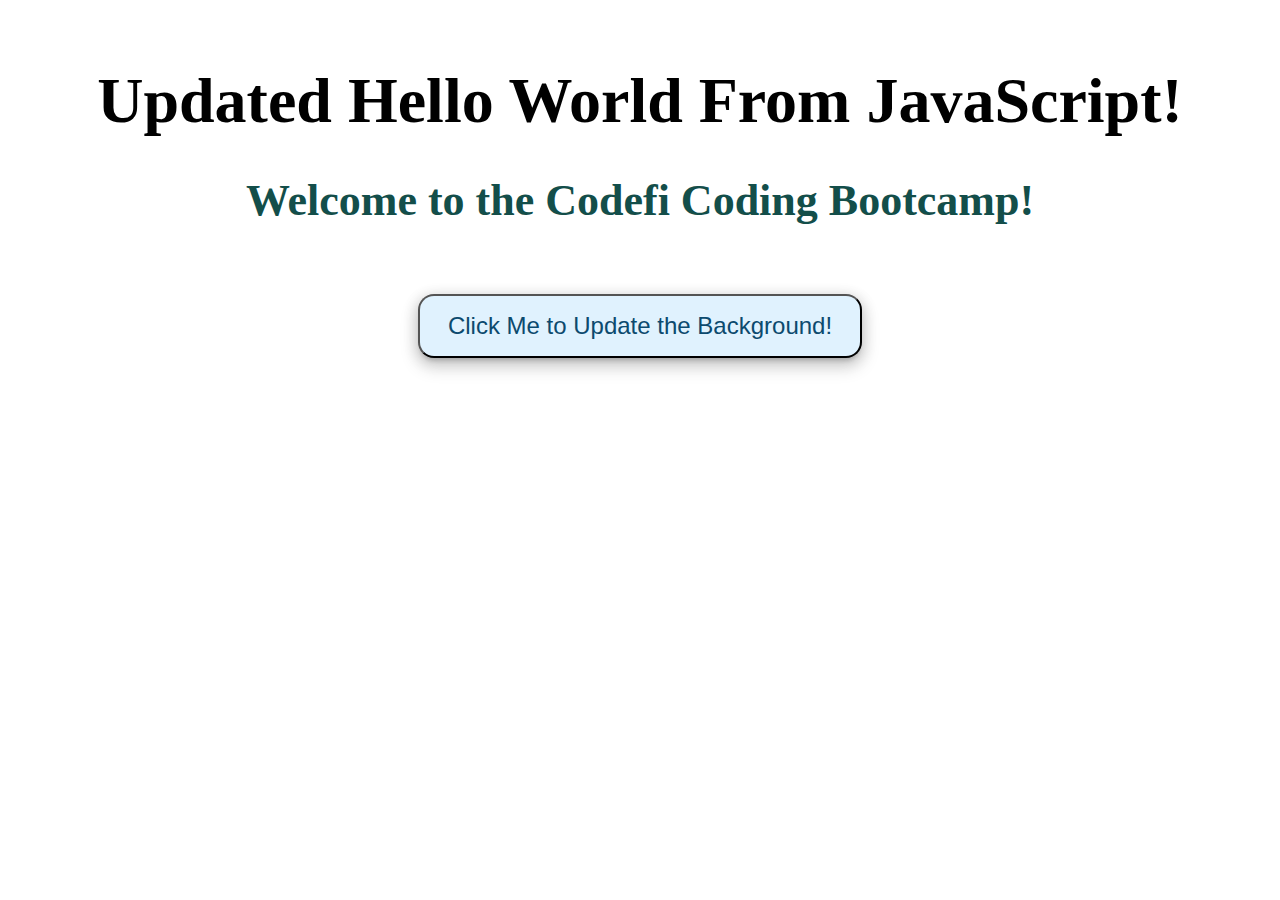
<file: C1_Getting-Started_JavaScript/~Finished Code/index.html>
<!DOCTYPE html>
<html lang="en">
  <head>
    <!-- * PROJECT META DATA * -->
    <!-- Meta Tags -->
    <meta charset="UTF-8" />
    <meta http-equiv="X-UA-Compatible" content="IE=edge" />
    <meta name="viewport" content="width=device-width, initial-scale=1.0" />

    <!-- Links -->
    <link rel="stylesheet" href="./styles.css" />

    <!-- Title -->
    <title>Getting Starting w/ JavaScript</title>
  </head>

  <body>
    <!-- * MAIN CONTENT * -->
    <section class="container">
      <h1>Hello World!</h1>
      <h2 class="heading-two">Welcome to the Codefi Coding Bootcamp!</h2>

      <button onclick="updateColors()" class="btn-primary">
        Click Me to Update the Background!
      </button>
    </section>

    <!-- * JAVASCRIPT * -->
    <script src="./main.js"></script>
  </body>
</html>
</file>
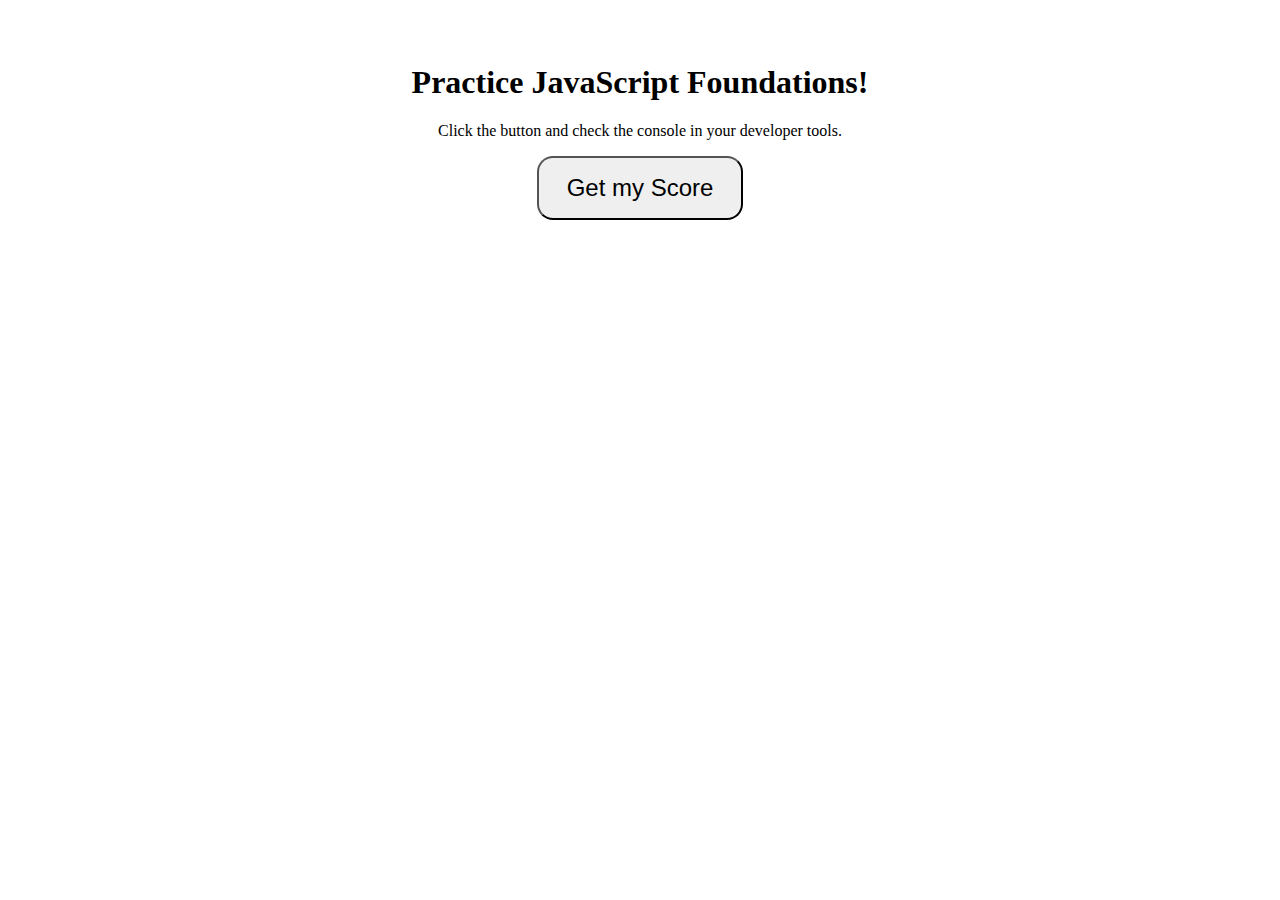
<file: C3_JavaScript-Foundations-Part-2_JavaScript/~Finished Code/index.html>
<!DOCTYPE html>
<html lang="en">
  <head>
    <meta charset="UTF-8" />
    <meta http-equiv="X-UA-Compatible" content="IE=edge" />
    <meta name="viewport" content="width=device-width, initial-scale=1.0" />
    <link rel="stylesheet" href="styles.css" />
    <title>JavaScript Foundations - Part 2</title>
  </head>
  <body>
    <!-- * MAIN CONTENT * -->
    <section class="container">
      <h1>Practice JavaScript Foundations!</h1>
      <p>Click the button and check the console in your developer tools.</p>

      <button onclick="gradeAssignment(99)" class="btn-primary">
        Get my Score
      </button>
    </section>

    <!-- * JAVASCRIPT * -->
    <script src="./functions.js"></script>
    <script src="./objects.js"></script>
    <script src="./built-in-objects.js"></script>
  </body>
</html>
</file>
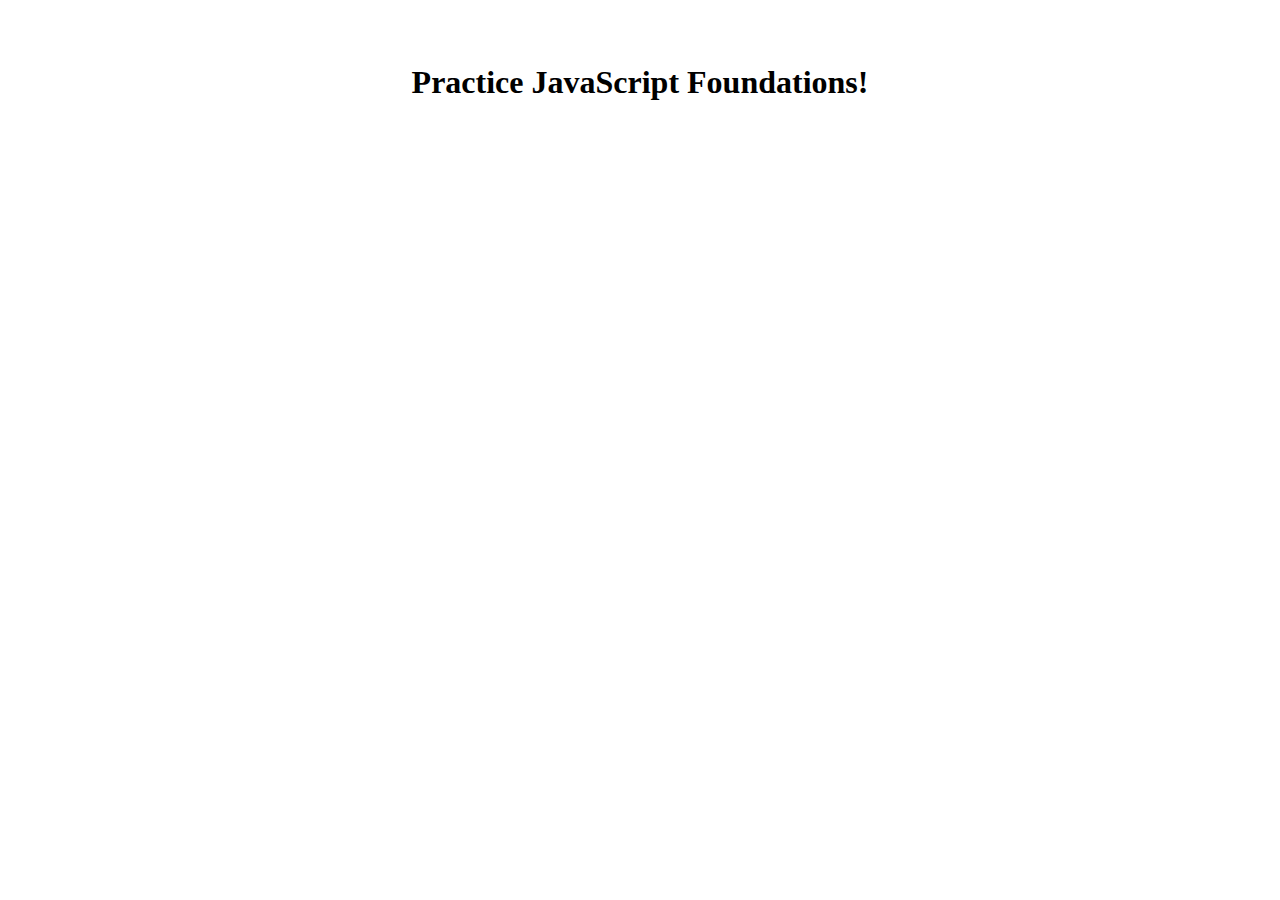
<file: C3_JavaScript-Foundations-Part-2_JavaScript/~Starter Code/index.html>
<!DOCTYPE html>
<html lang="en">
  <head>
    <meta charset="UTF-8" />
    <meta http-equiv="X-UA-Compatible" content="IE=edge" />
    <meta name="viewport" content="width=device-width, initial-scale=1.0" />
    <link rel="stylesheet" href="styles.css" />
    <title>JavaScript Foundations - Part 2</title>
  </head>
  <body>
    <!-- * MAIN CONTENT * -->
    <section class="container">
      <h1>Practice JavaScript Foundations!</h1>
    </section>

    <!-- * JAVASCRIPT * -->
    <!-- <script src="./functions.js"></script> -->
    <!-- <script src="./objects.js"></script> -->
    <!-- <script src="./built-in-objects.js"></script> -->
  </body>
</html>
</file>
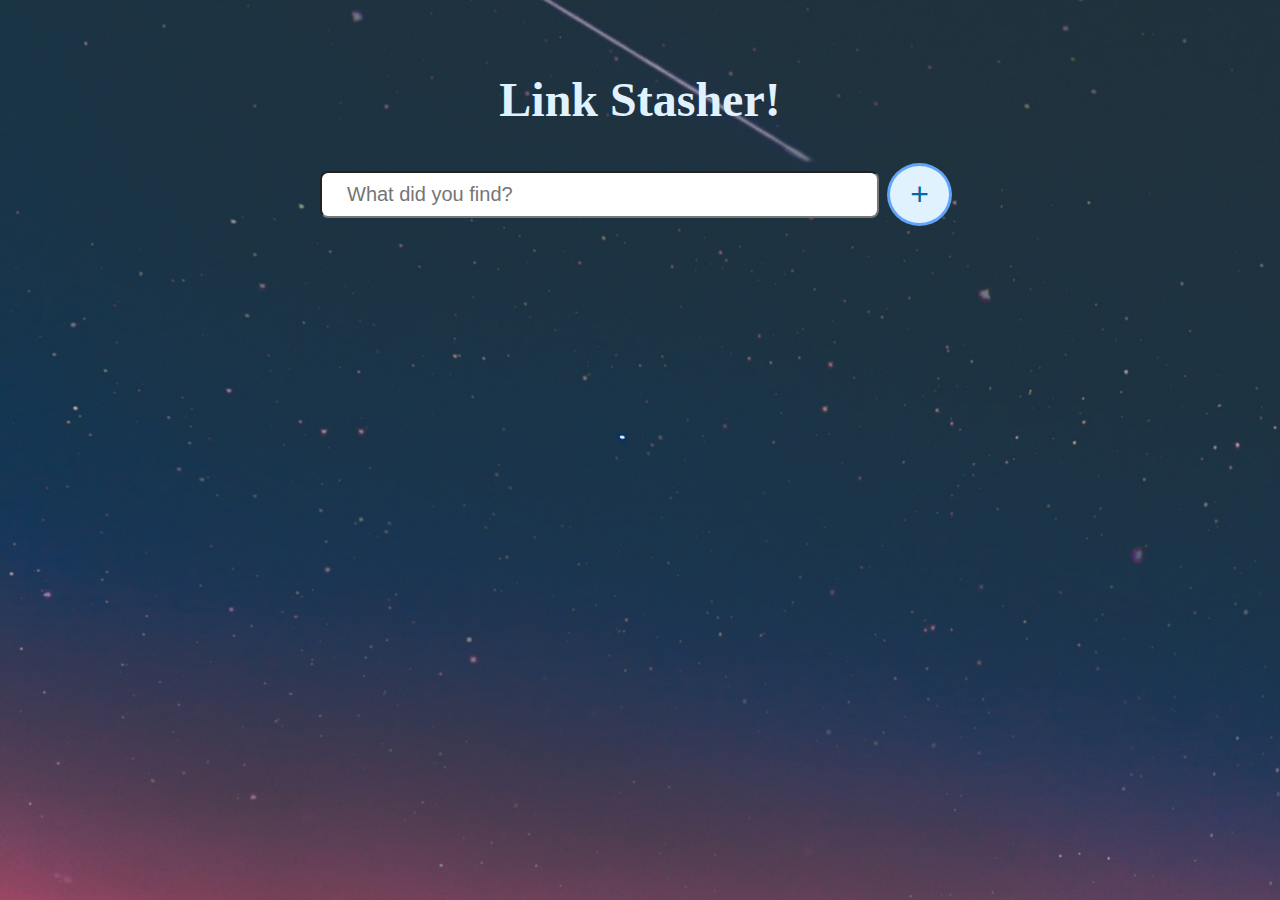
<file: C5_Bookmarking-App_JavaScript/~Finished Code/index.html>
<!DOCTYPE html>
<html lang="en">
  <head>
    <meta charset="UTF-8" />
    <meta http-equiv="X-UA-Compatible" content="IE=edge" />
    <meta name="viewport" content="width=device-width, initial-scale=1.0" />
    <title>Link Stasher | Save Links & Clear Your Mind!</title>
    <link rel="stylesheet" href="styles.css" />
  </head>
  <body>
    <!-- * MAIN CONTENT * -->
    <main class="container">
      <!-- Title -->
      <h1>Link Stasher!</h1>

      <!-- Overlay -->
      <div class="overlay"></div>

      <!-- Input Form -->
      <form id="link-form">
        <label for="link" class="sr-only">Enter Your Link</label>
        <input
          class="link-input"
          type="text"
          id="link"
          name="link"
          placeholder="What did you find?"
        />
        <button type="submit" class="btn" aria-label="Add new link">
          &plus;
        </button>
      </form>

      <!-- Link List -->
      <ul class="link-list">
        <!-- <li>
          <a class="link" href="/">This is a test link</a>
        </li>
        <li>
          <a class="link" href="/">This is a test link</a>
        </li> -->
      </ul>
    </main>

    <!-- * JAVASCRIPT * -->
    <script src="./app.js"></script>
  </body>
</html>
</file>
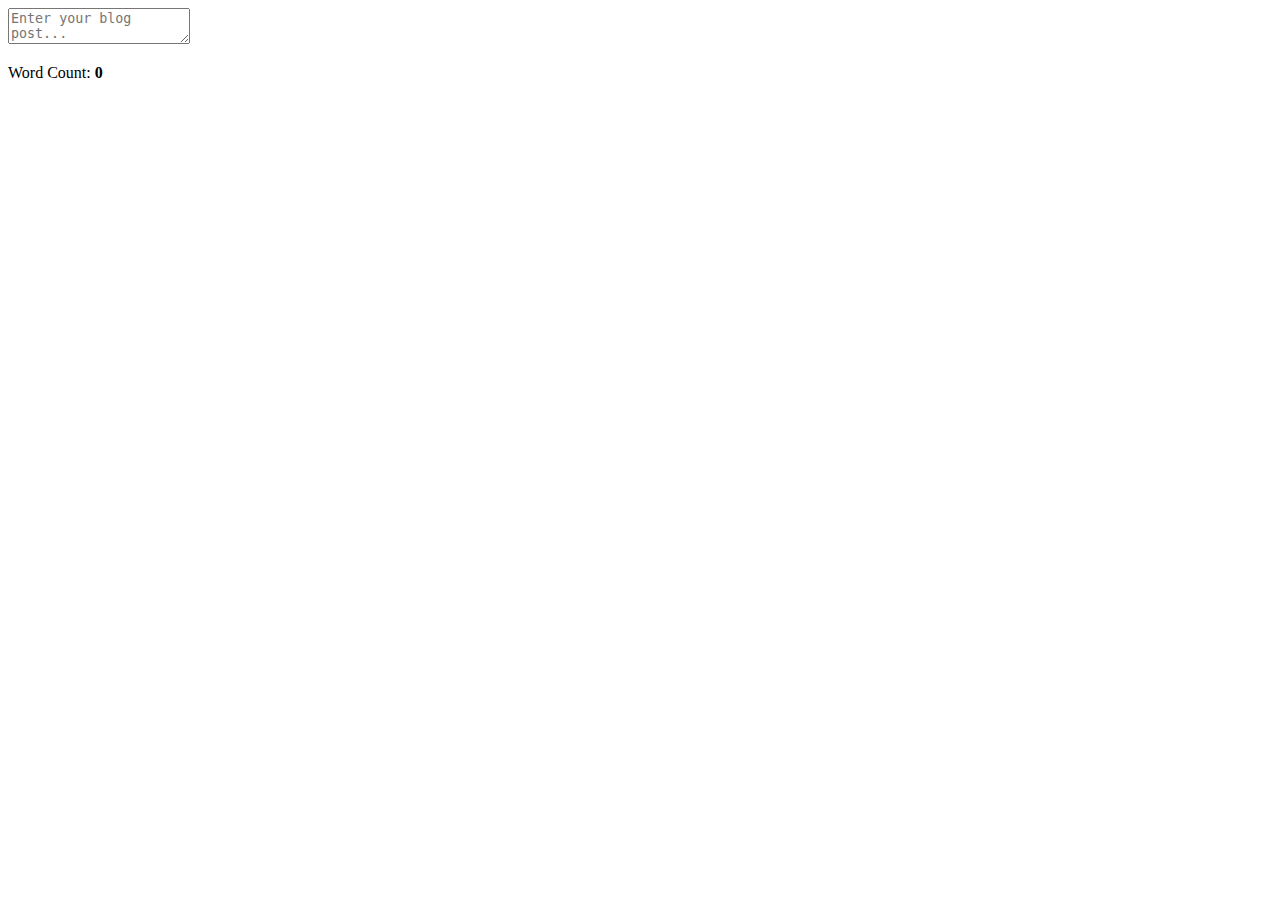
<file: C8_JavaScript-Advanced-Concepts_JavaScript/~Finished Code/index.html>
<!DOCTYPE html>
<html lang="en">
  <head>
    <meta charset="UTF-8" />
    <meta http-equiv="X-UA-Compatible" content="IE=edge" />
    <meta name="viewport" content="width=device-width, initial-scale=1.0" />
    <title>JavaScript Essential Concepts 3</title>
  </head>
  <body>
    <textarea
      id="blogPost"
      placeholder="Enter your blog post..."
      class="blogPost"
    ></textarea>

    <script src="./design-patterns.js"></script>
    <script src="./callbacks-and-promises.js"></script>
    <script src="./async-await.js"></script>
    <script src="./memoization.js"></script>
    <script src="./spread-vs-rest.js"></script>
  </body>
</html>
</file>
<file: C1_Getting-Started_JavaScript/~Finished Code/styles.css>
h1 {
  font-size: 4rem;
  font-weight: bold;
  margin-bottom: 12px;
}

h2 {
  font-size: 2.75rem;
  font-weight: medium;
}

.container {
  text-align: center;
  margin-top: 64px;
}

.btn-primary {
  background-color: #e0f2fe;
  color: #0c4a6e;
  margin-top: 32px;
  padding: 16px 28px;
  font-size: 1.5rem;
  border-radius: 16px;
  cursor: pointer;
  box-shadow: 0px 8px 17px 2px rgba(0, 0, 0, 0.14),
    0px 3px 14px 2px rgba(0, 0, 0, 0.12), 0px 5px 5px -3px rgba(0, 0, 0, 0.2);
}
</file>
<file: C3_JavaScript-Foundations-Part-2_JavaScript/~Finished Code/styles.css>
.container {
  text-align: center;
  margin-top: 64px;
}

.btn-primary {
  padding: 16px 28px;
  font-size: 1.5rem;
  border-radius: 16px;
  cursor: pointer;
}
</file>
<file: C3_JavaScript-Foundations-Part-2_JavaScript/~Starter Code/styles.css>
.container {
  text-align: center;
  margin-top: 64px;
}

.btn-primary {
  padding: 16px 28px;
  font-size: 1.5rem;
  border-radius: 16px;
  cursor: pointer;
}
</file>
<file: C5_Bookmarking-App_JavaScript/~Finished Code/styles.css>
/* * GLOBAL STYLES * */
body {
  margin: 0;
  min-height: 100vh;
  color: #0f172a;
  background-color: #f8fafc;
}

h1 {
  font-size: 3rem;
  margin: 0 0 0.5em 0;
  padding-top: 1.5em;
  color: #e0f2fe;
}

/* * PAGE STYLES * */
body.focus-form form {
  transform: scale(1.1);
}
body.focus-form .link-input {
  padding: 0.75em 1.5em;
  font-size: 1.5rem;
}
body.focus-form .overlay {
  opacity: 1;
}

.container {
  text-align: center;
  background: url("./images/night-sky_bg.jpg") no-repeat center/cover;
  min-height: 100vh;
  width: 100vw;
}

.overlay {
  position: fixed;
  top: 0%;
  left: 0%;
  background-color: rgba(0, 0, 0, 0.8);
  width: 100%;
  height: 100%;
  opacity: 0;

  transition: 300ms ease opacity;
}

.btn {
  background-color: #e0f2fe;
  color: #0369a1;
  margin: 12px 8px;
  padding: 10px 20px;
  font-size: 2rem;
  border-radius: 50%;
  cursor: pointer;
  border: 3px solid #60a5fa;
}

form {
  position: relative;
  display: flex;
  align-items: center;
  justify-content: center;
  width: clamp(275px, 50%, 700px);
  margin: 0 auto;

  transition: 500ms cubic-bezier(0.17, 0.67, 0.35, 1.6) opacity;
}

.link-input {
  padding: 0.5em 1.25em;
  font-size: 1.25rem;
  border-radius: 8px;
  width: 100%;

  transition: 500ms cubic-bezier(0.17, 0.67, 0.35, 1.6) all;
}

.link-list {
  position: relative;
  width: clamp(275px, 50%, 700px);
  margin: 2em auto 0 auto;
  padding: 0 0 5em 0;
}

.link-list li {
  position: relative;
  width: 100%;
  margin: 2em 0;
  background-color: #0c4a6e;
  border-radius: 8px;
  box-shadow: 0px 8px 17px 2px rgba(0, 0, 0, 0.14),
    0px 3px 14px 2px rgba(0, 0, 0, 0.12), 0px 5px 5px -3px rgba(0, 0, 0, 0.2);

  transition: 350ms ease all;
}
.link-list li:hover,
.link-list li:focus {
  background-color: #0369a1;
  box-shadow: 0px 16px 24px 2px rgba(0, 0, 0, 0.14),
    0px 6px 30px 5px rgba(0, 0, 0, 0.12), 0px 8px 10px -7px rgba(0, 0, 0, 0.2);
}

.link {
  display: block;
  color: #f0f9ff;
  text-decoration: none;
  font-size: 1.75rem;
  padding: 1.75em 0;
  cursor: pointer;
}

.close-btn {
  position: absolute;
  top: 12px;
  right: 12px;
  border-radius: 50%;
  padding: 0.5em 0.75em;
  border: none;
  color: #075985;
  background-color: #e0f2fe;
  opacity: 0.6;
  cursor: pointer;
  transition: 300ms ease all;
}
.close-btn:hover,
.close-btn:focus {
  opacity: 1;
  transform: scale(1.1);
}

/* * HELPER STYLES * */
.sr-only {
  position: absolute;
  width: 1px;
  height: 1px;
  padding: 0;
  margin: -1px;
  overflow: hidden;
  clip: rect(0, 0, 0, 0);
  white-space: nowrap; /* added line */
  border: 0;
}
input:focus {
  outline: 3px solid #e11d48;
}
</file>
